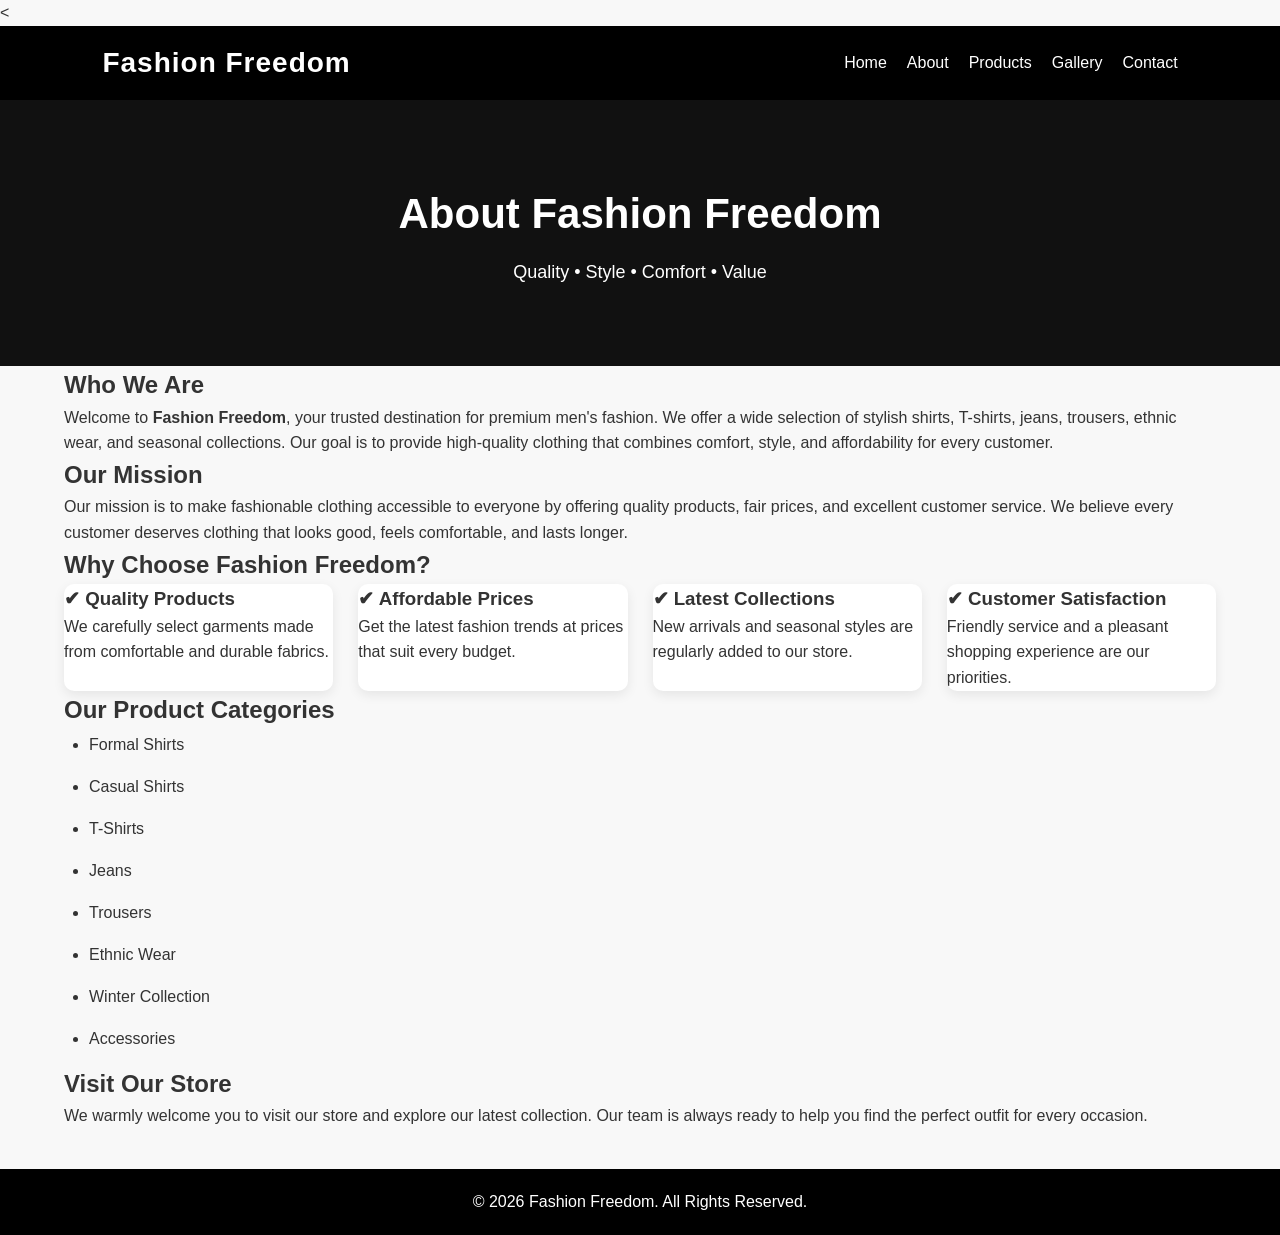
<file: about.html>
<!DOCTYPE html>
<html lang="en">
<head>
<meta charset="UTF-8">
<meta name="viewport" content="width=device-width, initial-scale=1.0">

<title>About Us | Fashion Freedom</title>

<<link rel="stylesheet" href="css/style.css">

</head>

<body>

<header>

<div class="logo">Fashion Freedom</div>

<nav>
<a href="index.html">Home</a>
<a href="about.html">About</a>
<a href="products.html">Products</a>
<a href="gallery.html">Gallery</a>
<a href="contact.html">Contact</a>
</nav>

</header>

<section class="banner">

<h1>About Fashion Freedom</h1>

<p>Quality • Style • Comfort • Value</p>

</section>

<div class="container">

<div class="section">

<h2>Who We Are</h2>

<p>

Welcome to <strong>Fashion Freedom</strong>, your trusted destination for premium men's fashion.
We offer a wide selection of stylish shirts, T-shirts, jeans, trousers, ethnic wear, and seasonal collections.
Our goal is to provide high-quality clothing that combines comfort, style, and affordability for every customer.

</p>

</div>

<div class="section">

<h2>Our Mission</h2>

<p>

Our mission is to make fashionable clothing accessible to everyone by offering quality products, fair prices, and excellent customer service. We believe every customer deserves clothing that looks good, feels comfortable, and lasts longer.

</p>

</div>

<div class="section">

<h2>Why Choose Fashion Freedom?</h2>

<div class="cards">

<div class="card">
<h3>✔ Quality Products</h3>
<p>We carefully select garments made from comfortable and durable fabrics.</p>
</div>

<div class="card">
<h3>✔ Affordable Prices</h3>
<p>Get the latest fashion trends at prices that suit every budget.</p>
</div>

<div class="card">
<h3>✔ Latest Collections</h3>
<p>New arrivals and seasonal styles are regularly added to our store.</p>
</div>

<div class="card">
<h3>✔ Customer Satisfaction</h3>
<p>Friendly service and a pleasant shopping experience are our priorities.</p>
</div>

</div>

</div>

<div class="section">

<h2>Our Product Categories</h2>

<ul style="line-height:2; padding-left:25px;">
<li>Formal Shirts</li>
<li>Casual Shirts</li>
<li>T-Shirts</li>
<li>Jeans</li>
<li>Trousers</li>
<li>Ethnic Wear</li>
<li>Winter Collection</li>
<li>Accessories</li>
</ul>

</div>

<div class="section">

<h2>Visit Our Store</h2>

<p>

We warmly welcome you to visit our store and explore our latest collection.
Our team is always ready to help you find the perfect outfit for every occasion.

</p>

</div>

</div>

<footer>

<p>© 2026 Fashion Freedom. All Rights Reserved.</p>

</footer>

</body>
</html>
</file>
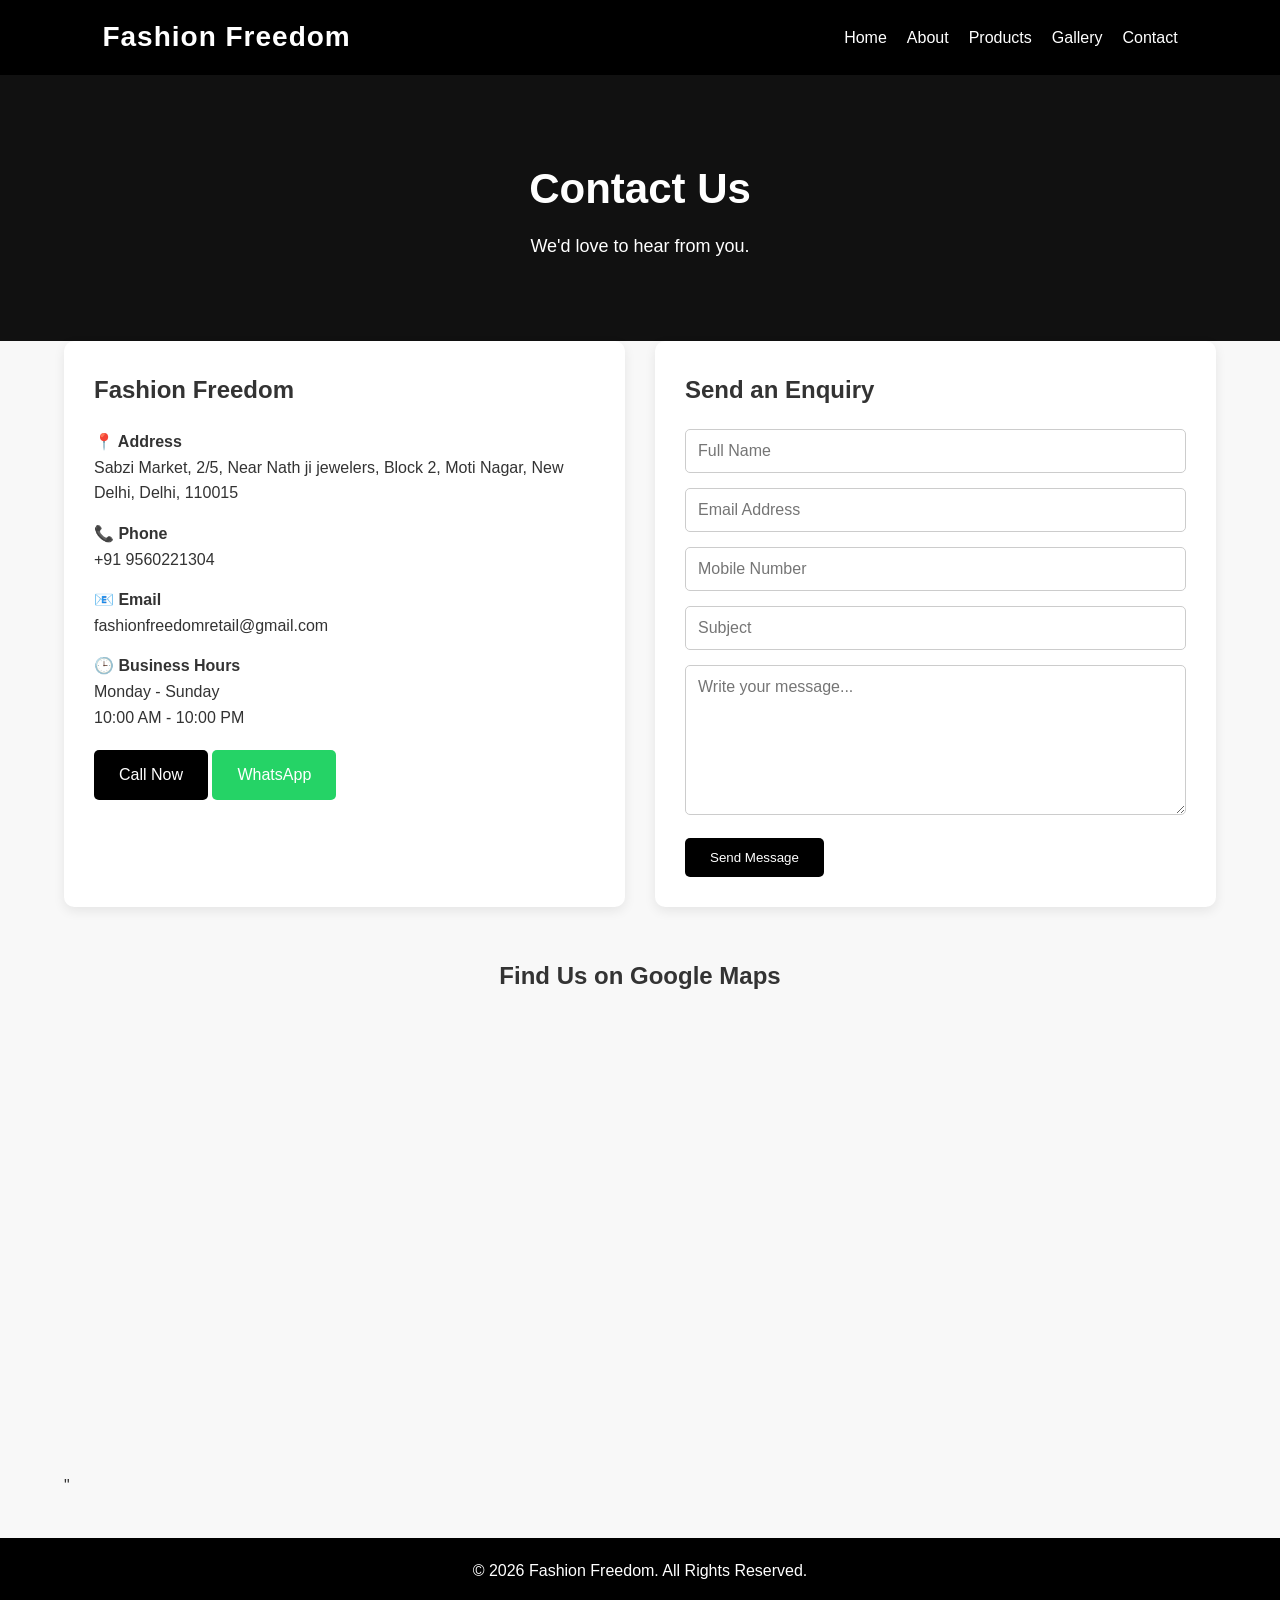
<file: contact.html>
<!DOCTYPE html>
<html lang="en">
<head>

<meta charset="UTF-8">
<meta name="viewport" content="width=device-width, initial-scale=1.0">

<title>Contact Us | Fashion Freedom</title>

<link rel="stylesheet" href="css/style.css">

</head>

<body>

<header>

<div class="logo">Fashion Freedom</div>

<nav>

<a href="index.html">Home</a>
<a href="about.html">About</a>
<a href="products.html">Products</a>
<a href="gallery.html">Gallery</a>
<a href="contact.html">Contact</a>

</nav>

</header>

<section class="banner">

<h1>Contact Us</h1>

<p>We'd love to hear from you.</p>

</section>

<div class="container">

<div class="contact-grid">

<!-- Contact Information -->

<div class="info">

<h2>Fashion Freedom</h2>

<p><strong>📍 Address</strong><br>
Sabzi Market, 2/5, Near Nath ji jewelers, Block 2, Moti Nagar, New Delhi, Delhi, 110015
</p>

<p><strong>📞 Phone</strong><br>
+91 9560221304
</p>

<p><strong>📧 Email</strong><br>
fashionfreedomretail@gmail.com
</p>

<p><strong>🕒 Business Hours</strong><br>
Monday - Sunday<br>
10:00 AM - 10:00 PM
</p>

<div class="buttons">

<a href="tel:+919560221304" class="btn call">
Call Now
</a>

<a href="https://wa.me/919560221304"
class="btn whatsapp"
target="_blank">
WhatsApp
</a>

</div>

</div>

<!-- Enquiry Form -->

<div class="form-box">

<h2>Send an Enquiry</h2>

<form>

<input
type="text"
placeholder="Full Name"
required>

<input
type="email"
placeholder="Email Address"
required>

<input
type="tel"
placeholder="Mobile Number"
required>

<input
type="text"
placeholder="Subject">

<textarea
placeholder="Write your message..."
required></textarea>

<button type="submit">
Send Message
</button>

</form>

</div>

</div>

<!-- Google Map -->

<div class="map">

<h2>Find Us on Google Maps</h2>


<iframe src="https://www.google.com/maps/embed?pb=!1m18!1m12!1m3!1d3501.0548223519672!2d77.13660398208197!3d28.658077120155887!2m3!1f0!2f0!3f0!3m2!1i1024!2i768!4f13.1!3m3!1m2!1s0x390d0329b52fbb6b%3A0xc61adca29ec347a6!2sFashion%20Freedom!5e0!3m2!1sen!2sin!4v1782635731622!5m2!1sen!2sin" width="600" height="450" style="border:0;" allowfullscreen="" loading="lazy" referrerpolicy="strict-origin-when-cross-origin"></iframe>"

</div>

</div>

<footer>

<p>© 2026 Fashion Freedom. All Rights Reserved.</p>

</footer>

</body>
</html>
</file>
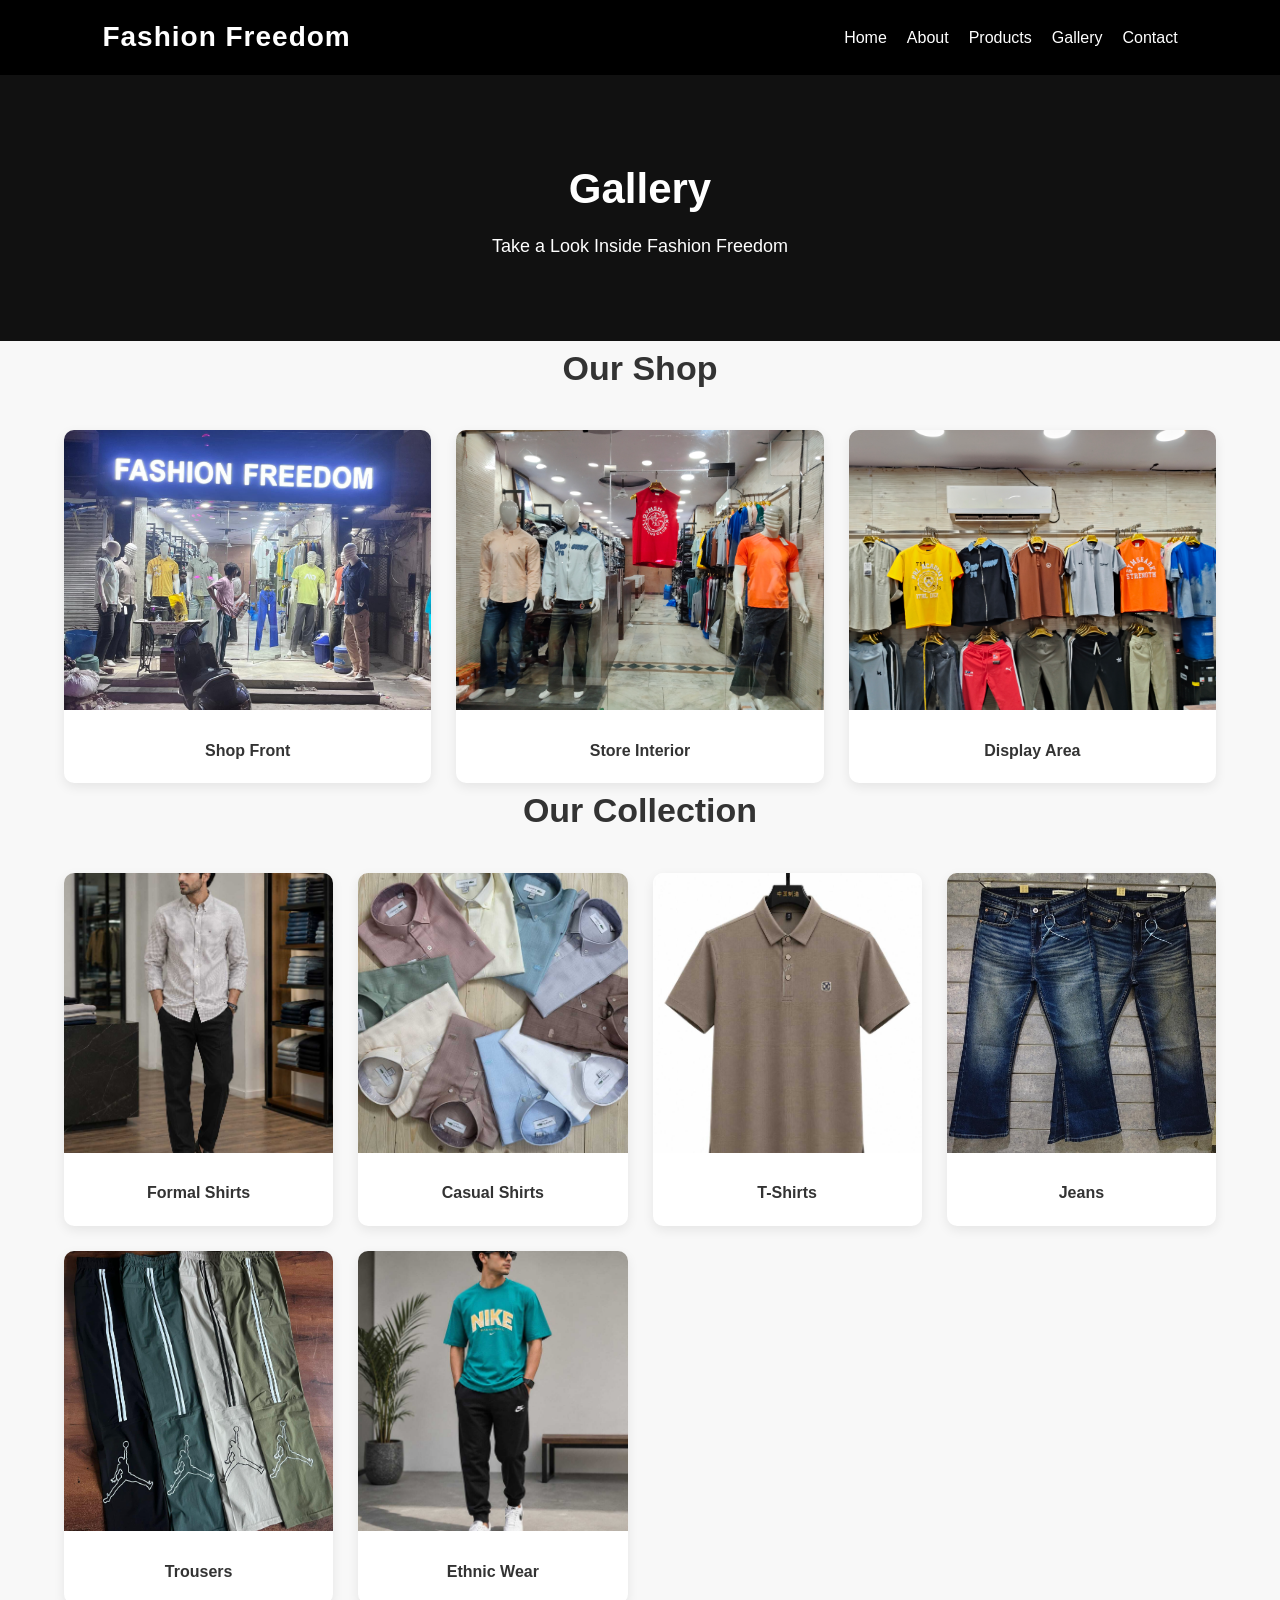
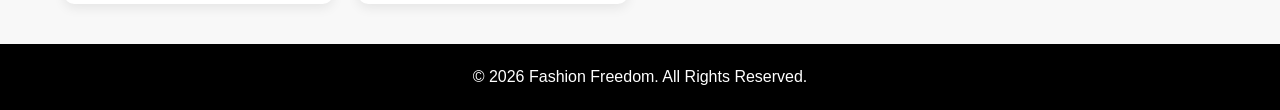
<file: gallery.html>
<!DOCTYPE html>
<html lang="en">
<head>
<meta charset="UTF-8">
<meta name="viewport" content="width=device-width, initial-scale=1.0">

<title>Gallery | Fashion Freedom</title>

<link rel="stylesheet" href="css/style.css">

</head>

<body>

<header>

<div class="logo">Fashion Freedom</div>

<nav>
<a href="index.html">Home</a>
<a href="about.html">About</a>
<a href="products.html">Products</a>
<a href="gallery.html">Gallery</a>
<a href="contact.html">Contact</a>
</nav>

</header>

<section class="banner">

<h1>Gallery</h1>

<p>Take a Look Inside Fashion Freedom</p>

</section>

<div class="container">

<!-- Shop Gallery -->

<h2 class="section-title">Our Shop</h2>

<div class="gallery">

<div class="photo">
<img src="images/shop-front.jpg" alt="Shop Front">
<div class="caption">Shop Front</div>
</div>

<div class="photo">
<img src="images/shop-inside.jpg" alt="Store Interior">
<div class="caption">Store Interior</div>
</div>

<div class="photo">
<img src="images/display.jpg" alt="Display Area">
<div class="caption">Display Area</div>
</div>

</div>

<!-- Product Gallery -->

<h2 class="section-title">Our Collection</h2>

<div class="gallery">

<div class="photo">
<img src="images/shirts.jpg" alt="Formal Shirts">
<div class="caption">Formal Shirts</div>
</div>

<div class="photo">
<img src="images/casual-shirts.jpg" alt="Casual Shirts">
<div class="caption">Casual Shirts</div>
</div>

<div class="photo">
<img src="images/tshirts.jpg" alt="T-Shirts">
<div class="caption">T-Shirts</div>
</div>

<div class="photo">
<img src="images/jeans.jpg" alt="Jeans">
<div class="caption">Jeans</div>
</div>

<div class="photo">
<img src="images/trousers.jpg" alt="Trousers">
<div class="caption">Trousers</div>
</div>

<div class="photo">
<img src="images/ethnic.jpg" alt="Ethnic Wear">
<div class="caption">Ethnic Wear</div>
</div>

</div>

</div>

<footer>

<p>© 2026 Fashion Freedom. All Rights Reserved.</p>

</footer>

</body>
</html>
</file>
<file: css/style.css>
/* ===========================
   Fashion Freedom Stylesheet
   =========================== */

/* Reset */

*{
    margin:0;
    padding:0;
    box-sizing:border-box;
    font-family:Arial, Helvetica, sans-serif;
}

html{
    scroll-behavior:smooth;
}

body{
    background:#f8f8f8;
    color:#333;
    line-height:1.6;
}

/* Container */

.container{
    width:90%;
    max-width:1200px;
    margin:auto;
}

/* Header */

header{
    background:#000;
    color:#fff;
    display:flex;
    justify-content:space-between;
    align-items:center;
    padding:15px 8%;
    position:sticky;
    top:0;
    z-index:1000;
}

.logo{
    font-size:28px;
    font-weight:bold;
    letter-spacing:1px;
}

/* Navigation */

nav{
    display:flex;
    align-items:center;
}

nav a{
    color:#fff;
    text-decoration:none;
    margin-left:20px;
    transition:.3s;
    font-size:16px;
}

nav a:hover{
    color:#FFD700;
}

/* Banner */

.banner{
    background:#111;
    color:#fff;
    text-align:center;
    padding:80px 20px;
}

.banner h1{
    font-size:42px;
    margin-bottom:10px;
}

.banner p{
    font-size:18px;
}

/* Hero */

.hero{
    height:500px;
    background:url("../images/banner.jpg") center center/cover;
    display:flex;
    justify-content:center;
    align-items:center;
    text-align:center;
}

.hero-content{
    background:rgba(0,0,0,.55);
    color:white;
    padding:40px;
    border-radius:10px;
}

.hero h1{
    font-size:48px;
    margin-bottom:15px;
}

.hero p{
    margin-bottom:25px;
    font-size:20px;
}

/* Sections */

section{
    padding:60px 0;
}

.title,
.section-title{
    text-align:center;
    margin-bottom:35px;
    font-size:34px;
}

/* Buttons */

.btn,
.button{
    display:inline-block;
    padding:12px 25px;
    background:#000;
    color:#fff;
    text-decoration:none;
    border-radius:5px;
    transition:.3s;
}

.btn:hover,
.button:hover{
    background:#FFD700;
    color:#000;
}

/* Product Grid */

.products,
.gallery,
.cards,
.features{
    display:grid;
    grid-template-columns:repeat(auto-fit,minmax(260px,1fr));
    gap:25px;
}

/* Cards */

.card,
.photo,
.feature{
    background:#fff;
    border-radius:10px;
    overflow:hidden;
    box-shadow:0 4px 12px rgba(0,0,0,.08);
    transition:.3s;
}

.card:hover,
.photo:hover,
.feature:hover{
    transform:translateY(-6px);
}

.card img,
.photo img{
    width:100%;
    height:280px;
    object-fit:cover;
}

.card-content,
.caption{
    padding:20px;
}

.caption{
    text-align:center;
    font-weight:bold;
}

/* About */

.about{
    text-align:center;
    line-height:1.8;
}

/* Contact Page */

.contact-grid{
    display:grid;
    grid-template-columns:1fr 1fr;
    gap:30px;
}

.info,
.form-box{
    background:#fff;
    padding:30px;
    border-radius:10px;
    box-shadow:0 4px 12px rgba(0,0,0,.08);
}

.info h2,
.form-box h2{
    margin-bottom:20px;
}

.info p{
    margin-bottom:15px;
}

.buttons{
    margin-top:20px;
}

.call{
    background:#000;
    color:#fff;
}

.whatsapp{
    background:#25D366;
    color:#fff;
}

/* Forms */

input,
textarea{
    width:100%;
    padding:12px;
    margin-bottom:15px;
    border:1px solid #ccc;
    border-radius:5px;
    font-size:16px;
}

textarea{
    height:150px;
    resize:vertical;
}

button{
    padding:12px 25px;
    border:none;
    background:#000;
    color:white;
    border-radius:5px;
    cursor:pointer;
    transition:.3s;
}

button:hover{
    background:#FFD700;
    color:#000;
}

/* Map */

.map{
    margin-top:50px;
}

.map h2{
    text-align:center;
    margin-bottom:20px;
}

iframe{
    width:100%;
    height:450px;
    border:none;
    border-radius:10px;
}

/* Footer */

footer{
    background:#000;
    color:#fff;
    text-align:center;
    padding:20px;
    margin-top:40px;
}

/* Lists */

ul{
    padding-left:20px;
}

li{
    margin-bottom:10px;
}

/* Mobile */

@media(max-width:768px){

header{
    flex-direction:column;
    padding:20px;
}

nav{
    margin-top:15px;
    flex-wrap:wrap;
    justify-content:center;
}

nav a{
    margin:8px;
}

.hero{
    height:400px;
}

.hero h1{
    font-size:34px;
}

.banner h1{
    font-size:30px;
}

.products,
.gallery,
.cards,
.features,
.contact-grid{
    grid-template-columns:1fr;
}

.logo{
    font-size:24px;
}

}
</file>
